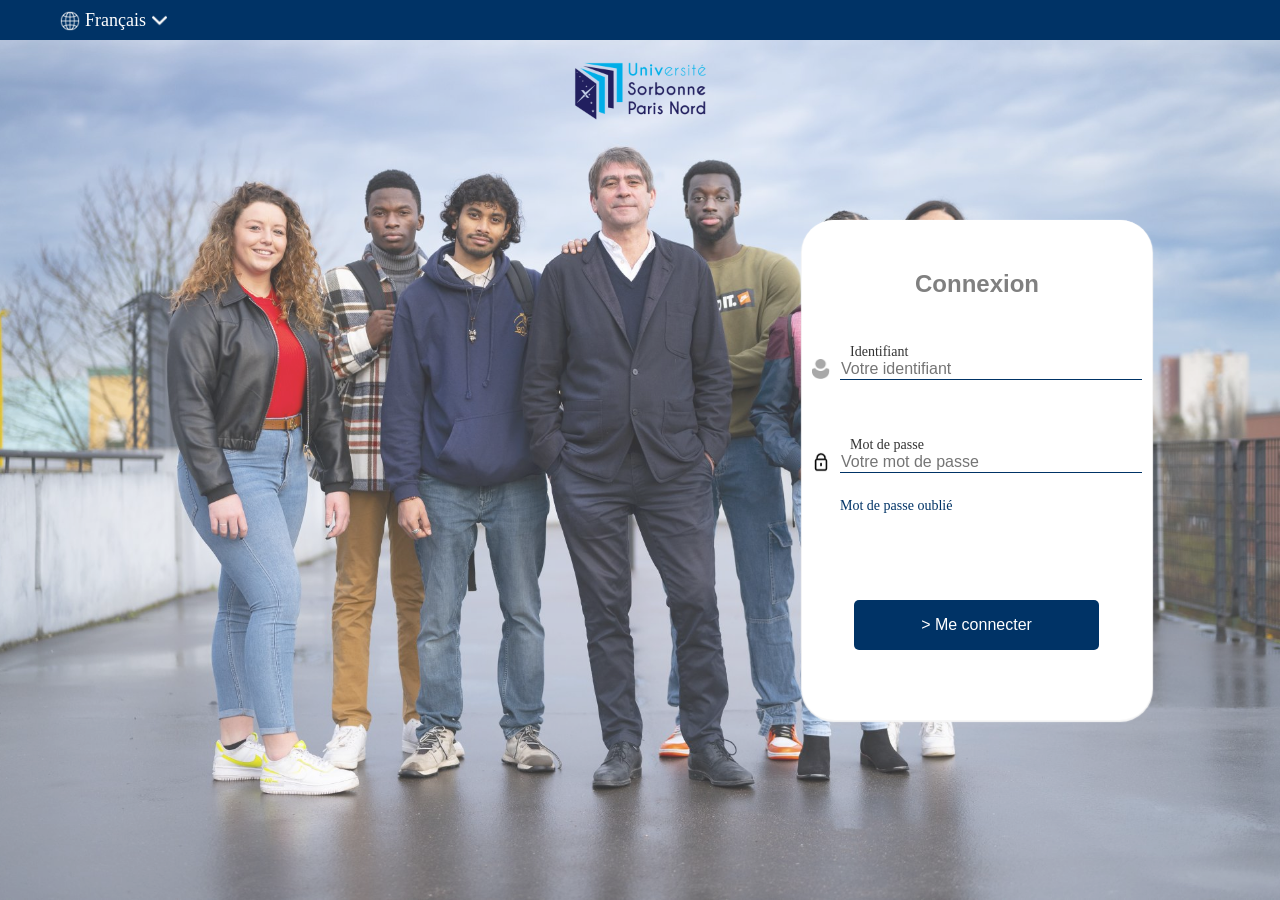
<file: PAGES/login.html>
<!DOCTYPE html>
<html lang="fr">
<head>
    <meta charset="UTF-8">
    <meta name="viewport" content="width=device-width, initial-scale=1.0">
    <title>Page de Connexion</title>
    <link rel="stylesheet" href="../CSS/style.css">
</head>
<body>
    <section class="haut_de_page">
        <div class="background"></div> 
        <div class="logo">
            <img src="../IMG/USPN.png" alt="Logo USPN">
        </div>
        <nav class="haut">
            <ul class="navbar">
                <li>
                    <img src="../IMG/icones/planète.png" alt="Planète" class="icon"> Français
                    <img src="../IMG/icones/flèche.png" alt="Flèche" class="arrow" id="arrow">
                </li>
                <li id="english">
                    <img src="../IMG/icones/planète.png" alt="Planète" class="icon"> English
                </li>
            </ul>
        </nav>
        <div class="title">
            <h1>Connexion</h1>
            <form action="#">
                <div class="champ-input">
                    <label for="identifiant">Identifiant</label>
                    <div class="input-wrapper">
                        <img src="../IMG/icones/profile.png" alt="Icône Utilisateur" class="input-icon">
                        <input type="text" id="identifiant" placeholder="Votre identifiant">
                    </div>
                </div>
                <div class="champ-input">
                    <label for="motdepasse">Mot de passe</label>
                    <div class="input-wrapper">
                        <img src="../IMG/icones/Lock.jpg" alt="Icône Verrou" class="input-icon">
                        <input type="password" id="motdepasse" placeholder="Votre mot de passe">
                    </div>
                </div>
                <a href="#" class="mdp_oublie">Mot de passe oublié</a>
                <button type="submit" class="but_login">> Me connecter</button>
            </form>
        </div>
    </section>
</body>
</html>
</file>
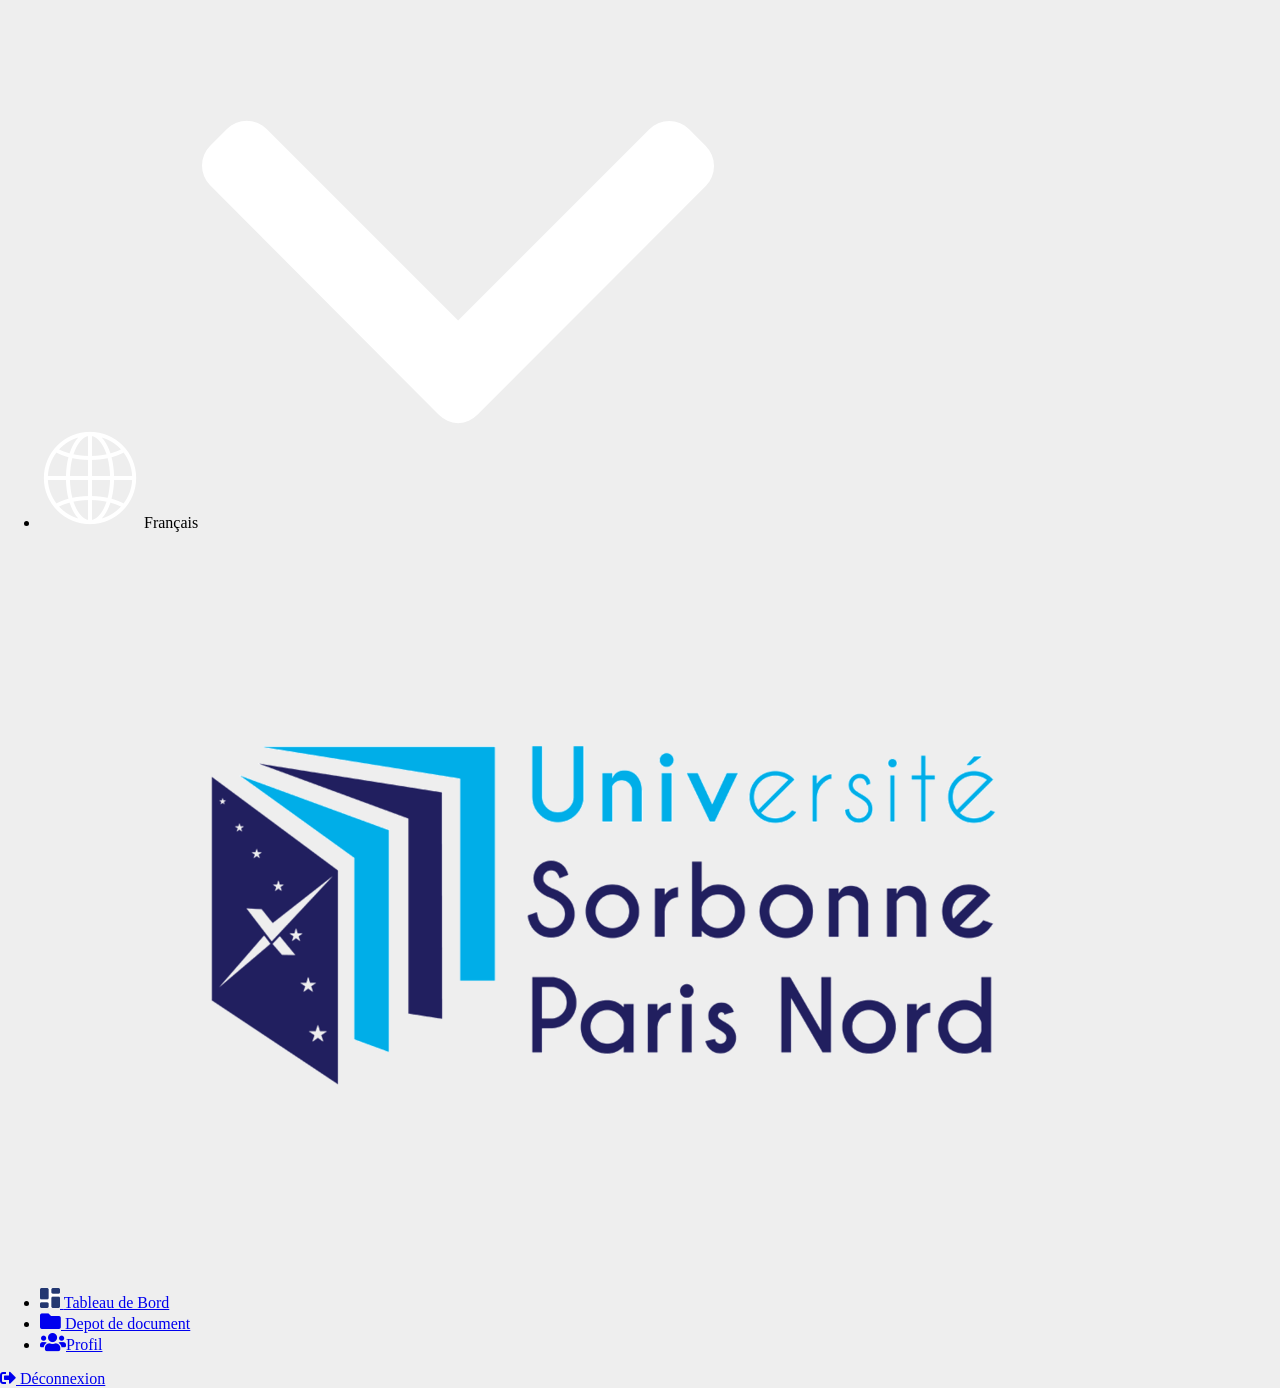
<file: PAGES/TBD_eleve.html>
<!DOCTYPE html>
<html lang="fr">

<head>
    <meta charset="UTF-8">
    <meta name="viewport" content="width=device-width, initial-scale=1.0">
    <title>Tableau de Bord</title>
    <link rel="stylesheet" href="../CSS/TBD.css">
    <link rel="stylesheet" href="https://use.fontawesome.com/releases/v5.0.9/css/all.css"
        integrity="sha384-5SOiIsAziJl6AWe0HWRKTXlfcSHKmYV4RBF18PPJ173Kzn7jzMyFuTtk8JA7QQG1" crossorigin="anonymous">
    <script src="TBD_eleve.html"></script>
</head>



<header>
    <nav class="haut">
        <ul class="navbar">
            <li>
                <img src="../IMG/icones/planète.png" alt="Planète" class="icon"> Français
                <img src="../IMG/icones/flèche.png" alt="Flèche" class="arrow" id="arrow">
            </li>
            <li id="english">
                <img src="../IMG/icones/planète.png" alt="Planète" class="icon"> English
            </li>
        </ul>
    </nav>
</header>


<aside class="sidenav">
    <nav>
        <img src="../IMG/USPN.png" alt="logo USPN" id="USPN" class="bouton-side">
        <ul class="aside-ul">
            <li>
                <a href="bord.html" class="bouton-side" id="TDB">
                    <div class="content-side">
                        <img src="../IMG/icones/Dashboard.jpg" alt="Dashboard" id="Dashboard"> <span>Tableau de
                            Bord</span>
                    </div>
                </a>
            </li>
            <li>

                <a href="document.html" class="bouton-side" id="DP">
                    <div class="content-side">
                        <i class="fas fa-folder" style="font-size: 1.3em;"></i> <span>Depot de document</span>
                    </div>
                </a>
            </li>
            <li>

                <a href="#" class="bouton-side" id="Profil">
                    <div class="content-side">
                        <i class="fas fa-users" style="font-size: 1.3em;"></i><span>Profil</span>
                    </div>

                </a>
            </li>
        </ul>
    </nav>
    <a href="login.html" class="bouton-side" id="Deconecter"><i class="fas fa-sign-out-alt"></i> Déconnexion</a>
</aside>

<body>

</body>

</html>
</file>
<file: CSS/style.css>
.haut_de_page {
    position: relative;
    height: 100vh;
    width: 100%;
}

.background {
    position: absolute;
    top: 0;
    left: 0;
    width: 100%;
    height: 100%;
    background: url("../IMG/USPN_LOGIN_SCREEN.jpg") no-repeat center center;
    background-size: cover; 
    background-color: #f5f5f5; 
    opacity: 0.8;
    z-index: -1;
}

body {
    margin: 0;
    padding: 0;
    box-sizing: border-box;
}

.icons {
    width: 10px;
}

.logo {
    position: absolute;
    top: 30px;
    left: 50%;
    transform: translateX(-50%);
    z-index: 10;
}

.logo img {
    width: 200px;
    height: auto;
}

nav.haut {
    background-color: #003366;
    padding: 20px 20px;
    width: 100%;
    box-sizing: border-box;
    position: fixed;
    top: 0;
    left: 0;
    z-index: 1;
}

ul.navbar {
    list-style-type: none;
    margin: 0;
    padding: 0;
    display: flex;
    justify-content: left;
    color: white;
}

.navbar li {
    padding-left: 30px;
    font-size: 18px;
    margin: 0;
    display: flex;
    align-items: center;
    justify-content: space-between;
    position: absolute;
    top: 10px;
    left: 30px;
}

.navbar li img.icon {
    width: 20px;
    height: 20px;
    margin-right: 5px;
}

.navbar li .arrow {
    width: 15px;
    height: 15px;
    cursor: pointer;
    margin-left: 6px;
}

.title-container {
    position: absolute;
    top: 10%; 
    left: 50%;
    transform: translateX(-50%);
    text-align: center;
    width: 100%;
    z-index: 1;
}

.title {
    background-color: white;
    padding: 50px 10px;
    border-radius: 32px;
    width: 350px;
    height: 500px;
    text-align: center;
    box-shadow: 0px 1px 1px 1px rgb(247, 247, 247);
    box-sizing: border-box;
    position: absolute;
    right: 10%;
    bottom: 20%;
}

.title h1 {
    font-family: 'Arial', sans-serif;
    font-size: 24px;
    margin: 0;
    color: gray;
}

.form-container {
    position: absolute;
    top: 60%; 
    left: 50%;
    transform: translateX(-50%);
    width: 350px;
    height: auto;
}

.champ-input {
    height: 5em;
  margin-bottom: 1em;
  margin-top: -0.2em;
  text-align: left;
  top: 4em;
  position: relative;
}

.champ-input label {
    display: block; 
    font-size: 14px;
    color: #333;
    margin-bottom: 100px;
    margin-top: -15px;
    position: absolute;
    left: 38px;
}

.input-wrapper {
    position: relative;
    margin-bottom: 30px;
    display: flex; 
    align-items: center;
}

.input-wrapper .input-icon {
    width: 18px;
    height: 20px;
    margin-right: 10px;
    flex-shrink: 0;
}

input[type="text"],
input[type="password"] {
    flex-grow: 1;
    border: none;
    border-bottom: 1.9px solid #003366;
    background: none;
    font-size: 16px;
    padding: 1px ;
    box-sizing: border-box;
    
}

input[type="text"]:focus,
input[type="password"]:focus {
    outline: none;
    border-bottom: 2px solid #00244d;
}

.mdp_oublie {
    font-size: 14px;
    color: #003366;
    text-decoration: none;
    display: block;
    margin: 10px 30px;
    position: absolute;
    left: 8px;
    bottom: 196px;
}

.mdp_oublie:hover {
    text-decoration: underline;
}

.but_login {
    background-color: #003366;
    color: white;
    border: none;
    padding: 12px 20px;
    border-radius: 5px;
    font-size: 16px;
    cursor: pointer;
    width: 70%;
    height: 50px;
    box-sizing: border-box;
    position: absolute;
    bottom: 70px;
    left: 52px;
    z-index: 0;
}

.but_login:hover {
    background-color: #00244d;
}

#english {
    display: none;
}
</file>
<file: CSS/TBD.css>
.background {
    position: absolute;
    top: 0;
    left: 0;
    width: 100%;
    height: 100%;
    background: url("../IMG/BU-PARIS13.jpg") no-repeat center center;
    background-size: cover;
    background-color: #f5f5f5;
    opacity: 0.7;
    z-index: -1;
}

body {
    margin: 0;
    padding: 0;
    box-sizing: border-box;
}

.logo {
    position: absolute;
    top: 30px;
    left: 50%;
    transform: translateX(-50%);
    z-index: 10;
}

.logo img {
    width: 200px;
    height: auto;
}




.title-container {
    position: absolute;
    top: 10%;
    left: 50%;
    transform: translateX(-50%);
    text-align: center;
    width: 100%;
    z-index: 1;
}

.title {
    background-color: white;
    padding: 50px 10px;
    border-radius: 32px;
    width: 350px;
    height: 500px;
    text-align: center;
    box-shadow: 0px 1px 1px 1px rgb(247, 247, 247);
    box-sizing: border-box;
    position: absolute;
    right: 10%;
    bottom: 20%;
}

.title h1 {
    font-family: 'Arial', sans-serif;
    font-size: 24px;
    margin: 0;
    color: gray;
}

.form-container {
    position: absolute;
    top: 60%;
    left: 50%;
    transform: translateX(-50%);
    width: 350px;
    height: auto;
}

.champ-input {
    height: 130px;
    margin-bottom: 20px;
    margin-top: 20px;
    text-align: left;
}

.champ-input label {
    display: block;
    font-size: 14px;
    color: #333;
    margin-bottom: 100px;
    margin-top: -15px;
    position: absolute;
    left: 38px;
}

.input-wrapper {
    position: relative;
    margin-bottom: 30px;
    display: flex;
    align-items: center;
}

.input-wrapper .input-icon {
    width: 18px;
    height: 20px;
    margin-right: 10px;
    flex-shrink: 0;
}

input[type="text"],
input[type="password"] {
    flex-grow: 1;
    border: none;
    border-bottom: 1.9px solid #003366;
    background: none;
    font-size: 16px;
    padding: 1px;
    box-sizing: border-box;

}

input[type="text"]:focus,
input[type="password"]:focus {
    outline: none;
    border-bottom: 2px solid #00244d;
}

.mdp_oublie {
    font-size: 14px;
    color: #003366;
    text-decoration: none;
    display: block;
    margin: 10px 30px;
    position: absolute;
    left: 8px;
    bottom: 196px;
}

.mdp_oublie:hover {
    text-decoration: underline;
}

.but_login {
    background-color: #003366;
    color: white;
    border: none;
    padding: 12px 20px;
    border-radius: 5px;
    font-size: 16px;
    cursor: pointer;
    width: 70%;
    height: 50px;
    box-sizing: border-box;
    position: absolute;
    bottom: 90px;
    left: 52px;
}

.but_login:hover {
    background-color: #00244d;
}

#english {
    display: none;
}


.main {
    margin-left: 200px;
}

body {
    background-color: #EEEEEE;
}

#Dashboard {
    height: 20px;
}

#Folder {
    height: 25px;
}

#pr {
    height: 25px;

}

#one {
    flex: 1;
    padding: 4em 2em 2em 1em;
    box-sizing: border-box;
    color: #00244d;
    font-size: 23px;
}

.body {
    display: flex;
    margin: 0;
    font-family: Arial, sans-serif;
}

.card {
    background-color: #ffffff;
    box-shadow: 0 0 10px rgba(0, 0, 0, 0.1);
    width: 17em;
    height: 6em;
    border-radius: 10px;
    margin-top: 1em;
    display: inline-flex;
    margin-right: 20px;
}

.info {
    font-size: 18px;
    color: #000000;
    margin: 0.4em;
    left: 1em;
    top: -0.8em;
    position: relative;
}

.left {
    display: flex;
    flex: 7;
}

.right {
    display: flex;
    flex: 3;

}

#titre {
    position: relative;
    top: -1em;
}

#ouvrir {
    background-color: #00244d;
    color: #fff;
<<<<<<< HEAD
    border-style: none;
    position: relative;
    font-size: 17px;
    left: 12em;
    width: 10em;
    height: 2em;
    border-radius: 10px;
}

.left-tableau {
    display: flex;
    flex: 9;
    gap: 1px;
}

.right-tableau {
    display: flex;
    flex: 1;
}

.tache {
    background-color: #030a64;
    color: #fff;
    top: 1em;
    border-style: none;
    position: relative;
    font-size: 19px;
    left: 1em;
    width: 13em;
    height: 3em;
    border-radius: 10px;
    margin-bottom: 1em;
}

.taches {
    height: 21em;
    width: 13em;
    margin-right: -15px !important;
    top: 10em;
    position: relative;
}

@media (max-width: 1000px) {
    .taches {
        display: none;
    }
}

button {
    cursor: pointer;
}

.nom-titre {
    margin: 0 0 0 0;
    margin-bottom: -1em;
    font-size: 14px;
    color: gray;
    padding: 0px;
    top: -1.7em;
    left: 1.7em;
    position: relative;
}.background {
    position: absolute;
    top: 0;
    left: 0;
    width: 100%;
    height: 100%;
    background: url("../IMG/BU-PARIS13.jpg") no-repeat center center;
    background-size: cover;
    background-color: #f5f5f5;
    opacity: 0.7;
    z-index: -1;
}

body {
    margin: 0;
    padding: 0;
    box-sizing: border-box;
}

.logo {
    position: absolute;
    top: 30px;
    left: 50%;
    transform: translateX(-50%);
    z-index: 10;
}

.logo img {
    width: 200px;
    height: auto;
}




.title-container {
    position: absolute;
    top: 10%;
    left: 50%;
    transform: translateX(-50%);
    text-align: center;
    width: 100%;
    z-index: 1;
}

.title {
    background-color: white;
    padding: 50px 10px;
    border-radius: 32px;
    width: 350px;
    height: 500px;
    text-align: center;
    box-shadow: 0px 1px 1px 1px rgb(247, 247, 247);
    box-sizing: border-box;
    position: absolute;
    right: 10%;
    bottom: 20%;
}

.title h1 {
    font-family: 'Arial', sans-serif;
    font-size: 24px;
    margin: 0;
    color: gray;
}

.form-container {
    position: absolute;
    top: 60%;
    left: 50%;
    transform: translateX(-50%);
    width: 350px;
    height: auto;
}

.champ-input {
    height: 130px;
    margin-bottom: 20px;
    margin-top: 20px;
    text-align: left;
}

.champ-input label {
    display: block;
    font-size: 14px;
    color: #333;
    margin-bottom: 100px;
    margin-top: -15px;
    position: absolute;
    left: 38px;
}

.input-wrapper {
    position: relative;
    margin-bottom: 30px;
    display: flex;
    align-items: center;
}

.input-wrapper .input-icon {
    width: 18px;
    height: 20px;
    margin-right: 10px;
    flex-shrink: 0;
}

input[type="text"],
input[type="password"] {
    flex-grow: 1;
    border: none;
    border-bottom: 1.9px solid #003366;
    background: none;
    font-size: 16px;
    padding: 1px;
    box-sizing: border-box;

}

input[type="text"]:focus,
input[type="password"]:focus {
    outline: none;
    border-bottom: 2px solid #00244d;
}

.mdp_oublie {
    font-size: 14px;
    color: #003366;
    text-decoration: none;
    display: block;
    margin: 10px 30px;
    position: absolute;
    left: 8px;
    bottom: 196px;
}

.mdp_oublie:hover {
    text-decoration: underline;
}

.but_login {
    background-color: #003366;
    color: white;
    border: none;
    padding: 12px 20px;
    border-radius: 5px;
    font-size: 16px;
    cursor: pointer;
    width: 70%;
    height: 50px;
    box-sizing: border-box;
    position: absolute;
    bottom: 90px;
    left: 52px;
}

.but_login:hover {
    background-color: #00244d;
}

#english {
    display: none;
}


.main {
    margin-left: 200px;
}

body {
    background-color: #EEEEEE;
}

#Dashboard {
    height: 20px;
}

#Folder {
    height: 25px;
}

#pr {
    height: 25px;

}

#one {
    flex: 1;
    padding: 4em 2em 2em 1em;
    box-sizing: border-box;
    color: #00244d;
    font-size: 23px;
}

.body {
    display: flex;
    margin: 0;
    font-family: Arial, sans-serif;
}

.card {
    background-color: #ffffff;
    box-shadow: 0 0 10px rgba(0, 0, 0, 0.1);
    width: 17em;
    height: 6em;
    border-radius: 10px;
    margin-top: 1em;
    display: inline-flex;
    margin-right: 20px;
}

.info {
    font-size: 18px;
    color: #000000;
    margin: 0.4em;
    left: 1em;
    top: -0.8em;
    position: relative;
}

.left {
    display: flex;
    flex: 7;
}

.right {
    display: flex;
    flex: 3;

}

#titre {
    position: relative;
    top: -1em;
}

#ouvrir {
    background-color: #00244d;
    color: #fff;
=======
>>>>>>> 145365576bb88050561c7ed14ad2574d84df58c3
    top: -1em;
    border-style: none;
    position: relative;
    font-size: 17px;
    left: 12em;
    width: 10em;
    height: 2em;
    border-radius: 10px;
}

.left-tableau {
    display: flex;
    flex: 9;
    gap: 1px;
}

.right-tableau {
    display: flex;
    flex: 1;
}

.tache {
    background-color: #030a64;
    color: #fff;
    top: 1em;
    border-style: none;
    position: relative;
    font-size: 19px;
    left: 1em;
    width: 13em;
    height: 2em;
    border-radius: 10px;
    margin-bottom: 1em;
}

.taches {
    height: 21em;
    width: 13em;
    margin-right: -15px !important;
    top: 10em;
    position: relative;
}

@media (max-width: 1000px) {
    .taches {
        display: none;
    }
}

button {
    cursor: pointer;
}

.nom-titre {
    margin: 0 0 0 0;
    margin-bottom: -1em;
    font-size: 14px;
    color: gray;
    padding: 0px;
    top: -1.7em;
    left: 1.7em;
    position: relative;
}
</file>
